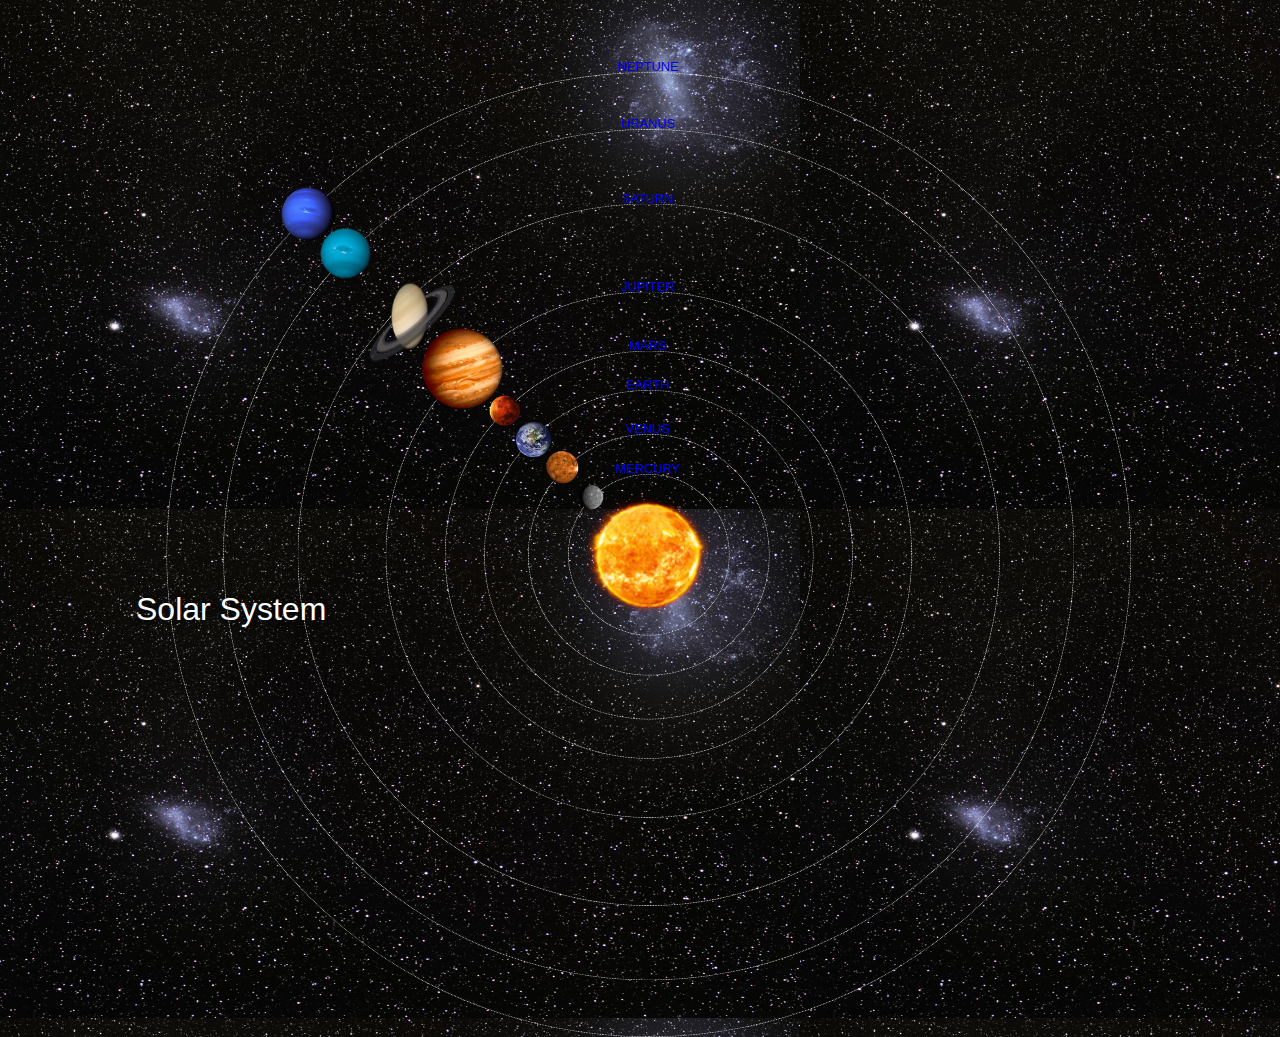
<file: index.html>
<!DOCTYPE html>
<html>
    <head>
        <title>Solar System</title>
        <link rel="stylesheet" href="style.css"/>
    </head>   
        <body>
            <div id="container">
                <h1>Solar System</h1>
                <a href="sun.html"><img src="images/sun.png" id="sun"/></a>

                <div id="neptune-orbit">
                        <a href="neptune.html"><img src="images/neptune.png" id="neptune"/></a>
                </div>
                <div id="neptune-label" class="label-box">
                    <a href="neptune.html">NEPTUNE</a>
                </div>

                <div id="uranus-orbit">
                    <a href="uranus.html"><img src="images/uranus.png" id="uranus"/>
                </div>
                <div id="uranus-label" class="label-box">
                    <a href="uranus.html">URANUS</a>
                </div>

                <div id="saturn-orbit">
                    <a href="saturn.html"><img src="images/saturn.png" id="saturn"/>
                </div>
                <div id="saturn-label" class="label-box">
                    <a href="saturn.html">SATURN</a>
                </div>

                <div id="jupiter-orbit">
                    <a href="jupiter.html"><img src="images/jupiter.png" id="jupiter"/>
                </div>
                <div id="jupiter-label" class="label-box">
                    <a href="jupiter.html">JUPITER</a>
                </div>

                <div id="mars-orbit">
                    <a href="mars.html"><img src="images/mars.png" id="mars"/>
                </div>
                <div id="mars-label" class="label-box">
                    <a href="mars.html">MARS</a>
                </div>

                <div id="earth-orbit">
                    <a href="earth.html"><img src="images/earth.png" id="earth"/>
                </div>
                <div id="earth-label" class="label-box">
                    <a href="earth.html">EARTH</a>
                </div>

                <div id="venus-orbit">
                    <a href="venus.html"><img src="images/venus.png" id="venus"/>
                </div>
                <div id="venus-label" class="label-box">
                    <a href="venus.html">VENUS</a>
                </div>

                <div id="mercury-orbit">
                    <a href="mercury.html"><img src="images/mercury.png" id="mercury"/>
                </div>
                <div id="mercury-label" class="label-box">
                    <a href="mercury.html">MERCURY</a>
                </div>

            </div>
        </body>
    
</html>
</file>
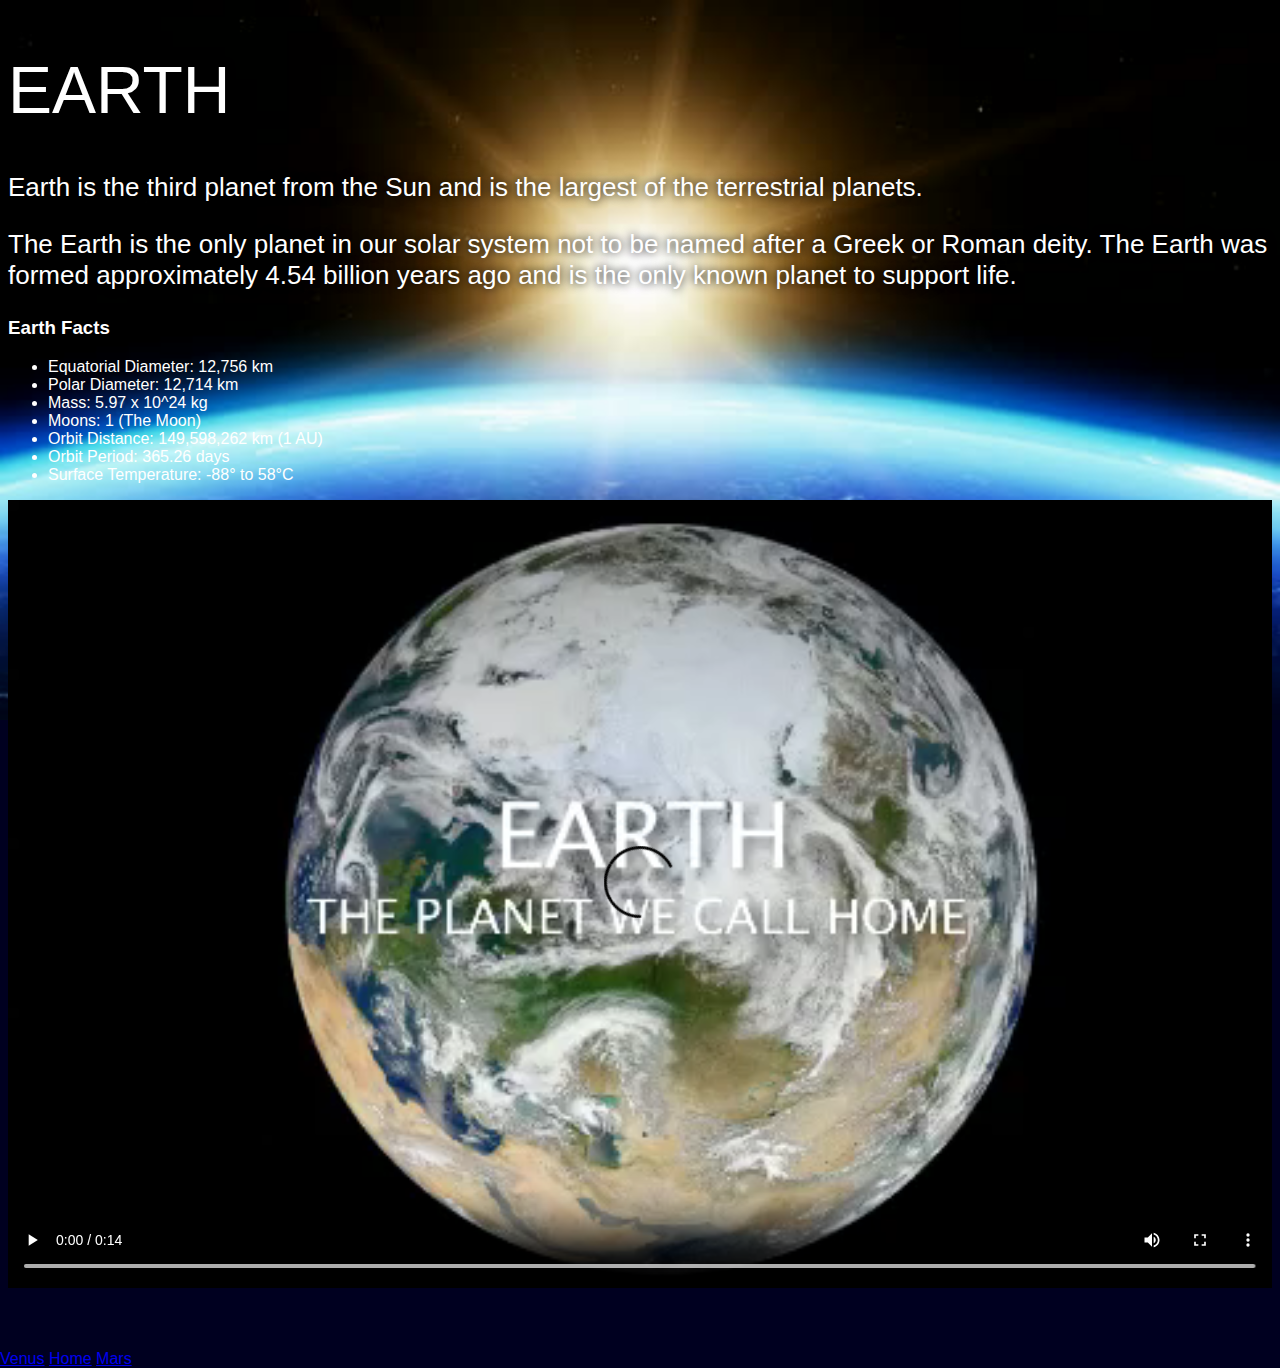
<file: earth.html>
<!DOCTYPE html>
<html>
    <head>
        <title>Solar System</title>
        <link rel="stylesheet" href="style-pages.css"/>
    </head>   
        <body>
            <div id="main">
                <div id="content">
                    <h1>Earth</h1>
                    <p class="intro">
                        Earth is the third planet from the Sun and is the largest of the terrestrial planets. 
                    </p>             
    
                    <p>
                        The Earth is the only planet in our solar system not to be named after a Greek or Roman deity. The Earth was formed approximately 4.54 billion years ago and is the only known planet to support life.
                    </p>
    
                    <h3>Earth Facts</h3>
                    <ul>
                        <li>Equatorial Diameter:	12,756 km</li>
                        <li>Polar Diameter:	12,714 km</li>
                        <li>Mass:	5.97 x 10^24 kg</li>
                        <li>Moons:	1 (The Moon)</li>
                        <li>Orbit Distance:	149,598,262 km (1 AU)</li>
                        <li>Orbit Period:	365.26 days</li>
                        <li>Surface Temperature:	-88&deg; to 58&deg;C</li>
                    </ul>
                    <video id="video" controls>
                        <source src="videos/earth-video.mp4" type="video/mp4">
                    </video>
            </div>
                <div id="tab-bottom">
                    <a href="venus.html">Venus</a>
                    <a href="index.html">Home</a>
                    <a href="mars.html">Mars</a>   
    
                </div>
            </div>
        </body>
</html>
</file>
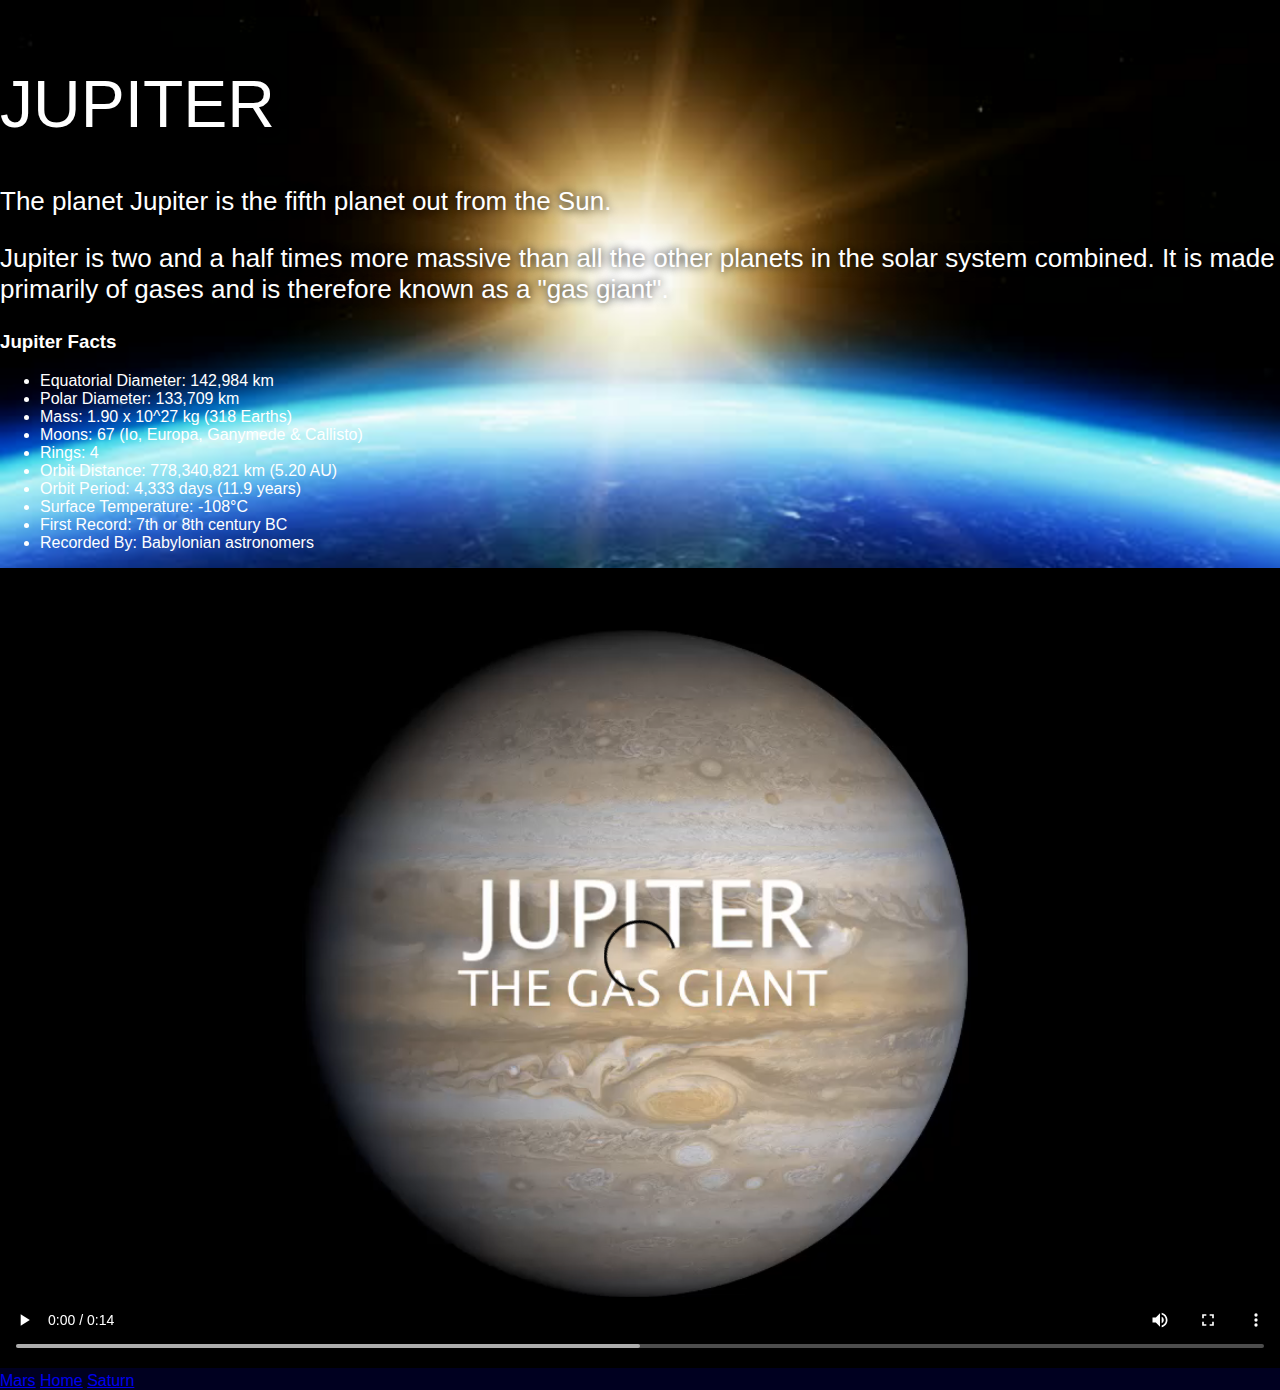
<file: jupiter.html>
<!DOCTYPE html>
<html>
    <head>
        <title>Solar System</title>
        <link rel="stylesheet" href="style-pages.css"/>
    </head>   
        <body>
            <div id="main">
                <div id="content">

                 </div>
                <div id="tab-bottom">
                   <h1>Jupiter</h1>
                <p class="intro">
                    The planet Jupiter is the fifth planet out from the Sun.
                </p>             

                <p>
                    Jupiter is two and a half times more massive than all the other planets in the solar system combined. It is made primarily of gases and is therefore known as a "gas giant".
                </p>

                <h3>Jupiter Facts</h3>
                <ul>
                    <li>Equatorial Diameter:	142,984 km</li>
                    <li>Polar Diameter:	133,709 km</li>
                    <li>Mass:	1.90 x 10^27 kg (318 Earths)</li>
                    <li>Moons:	67 (Io, Europa, Ganymede & Callisto)</li>
                    <li>Rings:	4</li>
                    <li>Orbit Distance:	778,340,821 km (5.20 AU)</li>
                    <li>Orbit Period:	4,333 days (11.9 years)</li>
                    <li>Surface Temperature:	-108&deg;C</li>
                    <li>First Record:	7th or 8th century BC</li>
                    <li>Recorded By:	Babylonian astronomers</li>
                </ul>
                <video id="video" controls>
                    <source src="videos/jupiter-video.mp4" type="video/mp4">
                </video>
            </div>
                <div id="tab-bottom">
                    <a href="mars.html">Mars</a>
                    <a href="index.html">Home</a>
                    <a href="saturn.html">Saturn</a> 

            </div>
        </body>
</html>
</file>
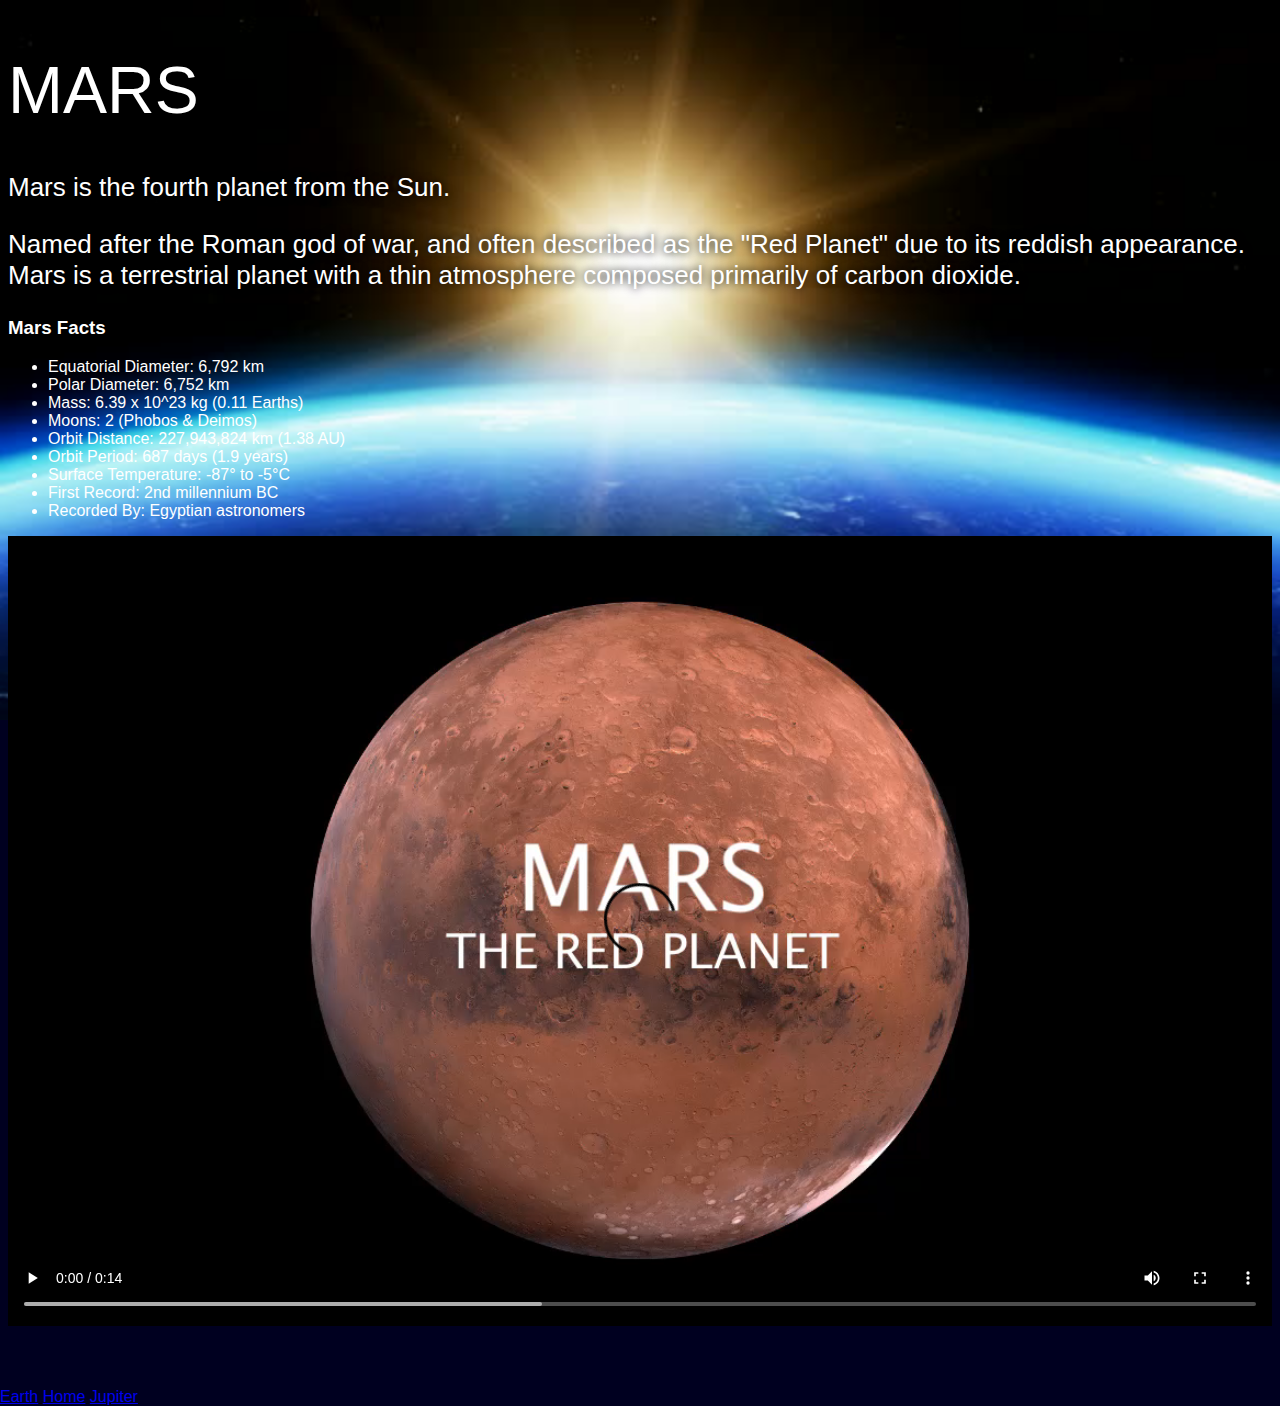
<file: mars.html>
<!DOCTYPE html>
<html>
    <head>
        <title>Solar System</title>
        <link rel="stylesheet" href="style-pages.css"/>
    </head>   
        <body>
            <div id="main">
                <div id="content">
                    <h1>Mars</h1>
                <p class="intro">
                    Mars is the fourth planet from the Sun.  
                </p>             

                <p>
                    Named after the Roman god of war, and often described as the "Red Planet" due to its reddish appearance. Mars is a terrestrial planet with a thin atmosphere composed primarily of carbon dioxide.
                </p>

                <h3>Mars Facts</h3>
                <ul>
                    <li>Equatorial Diameter:	6,792 km</li>
                    <li>Polar Diameter:	6,752 km</li>
                    <li>Mass:	6.39 x 10^23 kg (0.11 Earths)</li>
                    <li>Moons:	2 (Phobos & Deimos)</li>
                    <li>Orbit Distance:	227,943,824 km (1.38 AU)</li>
                    <li>Orbit Period:	687 days (1.9 years)</li>
                    <li>Surface Temperature:	-87&deg; to -5&deg;C</li>
                    <li>First Record:	2nd millennium BC</li>
                    <li>Recorded By:	Egyptian astronomers</li>
                </ul>
                <video id="video" controls>
                    <source src="videos/mars-video.mp4" type="video/mp4">
                </video>
            </div>
                <div id="tab-bottom">
                    <a href="earth.html">Earth</a>
                    <a href="index.html">Home</a>
                    <a href="jupiter.html">Jupiter</a>
                </div>
            </div>
        </body>
</html>
</file>
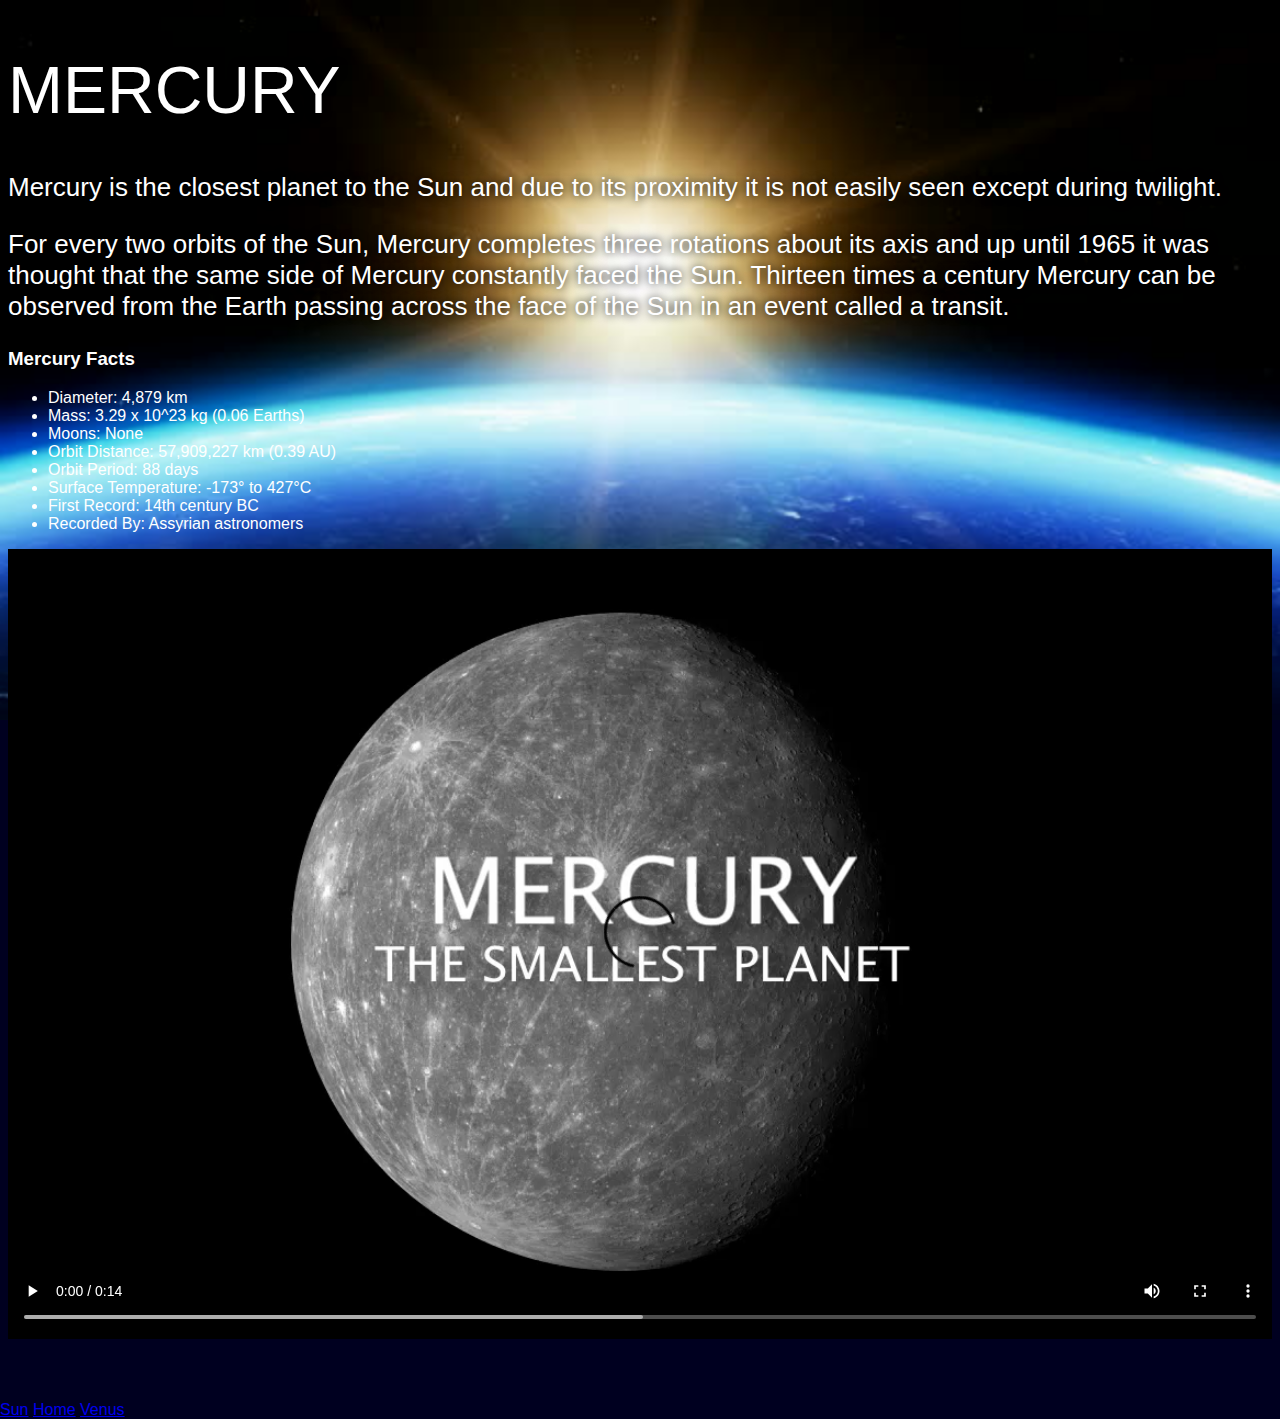
<file: mercury.html>
<!DOCTYPE html>
<html>
    <head>
        <title>Solar System</title>
        <link rel="stylesheet" href="style-pages.css"/>
    </head>   
        <body>
            <div id="main">
                <div id="content">
                    <h1>Mercury</h1>
                <p class="intro">
                    Mercury is the closest planet to the Sun and due to its proximity it is not easily seen except during twilight. 
                </p>             

                <p>
                    For every two orbits of the Sun, Mercury completes three rotations about its axis and up until 1965 it was thought that the same side of Mercury constantly faced the Sun. Thirteen times a century Mercury can be observed from the Earth passing across the face of the Sun in an event called a transit.
                </p>

                <h3>Mercury Facts</h3>
                <ul>
                    <li>Diameter:	4,879 km</li>
                    <li>Mass:	3.29 x 10^23 kg (0.06 Earths)</li>
                    <li>Moons:	None</li>
                    <li>Orbit Distance:	57,909,227 km (0.39 AU)</li>
                    <li>Orbit Period:	88 days</li>
                    <li>Surface Temperature:	-173&deg; to 427&deg;C</li>
                    <li>First Record:	14th century BC</li>
                    <li>Recorded By:	Assyrian astronomers</li>
                </ul>
                <video id="video" controls>
                    <source src="videos/mercury-video.mp4" type="video/mp4">
                </video>
            </div>

                <div id="tab-bottom">
                    <a href="sun.html">Sun</a>
                    <a href="index.html">Home</a>
                    <a href="venus.html">Venus</a>
                </div>
            </div>
        </body>
</html>
</file>
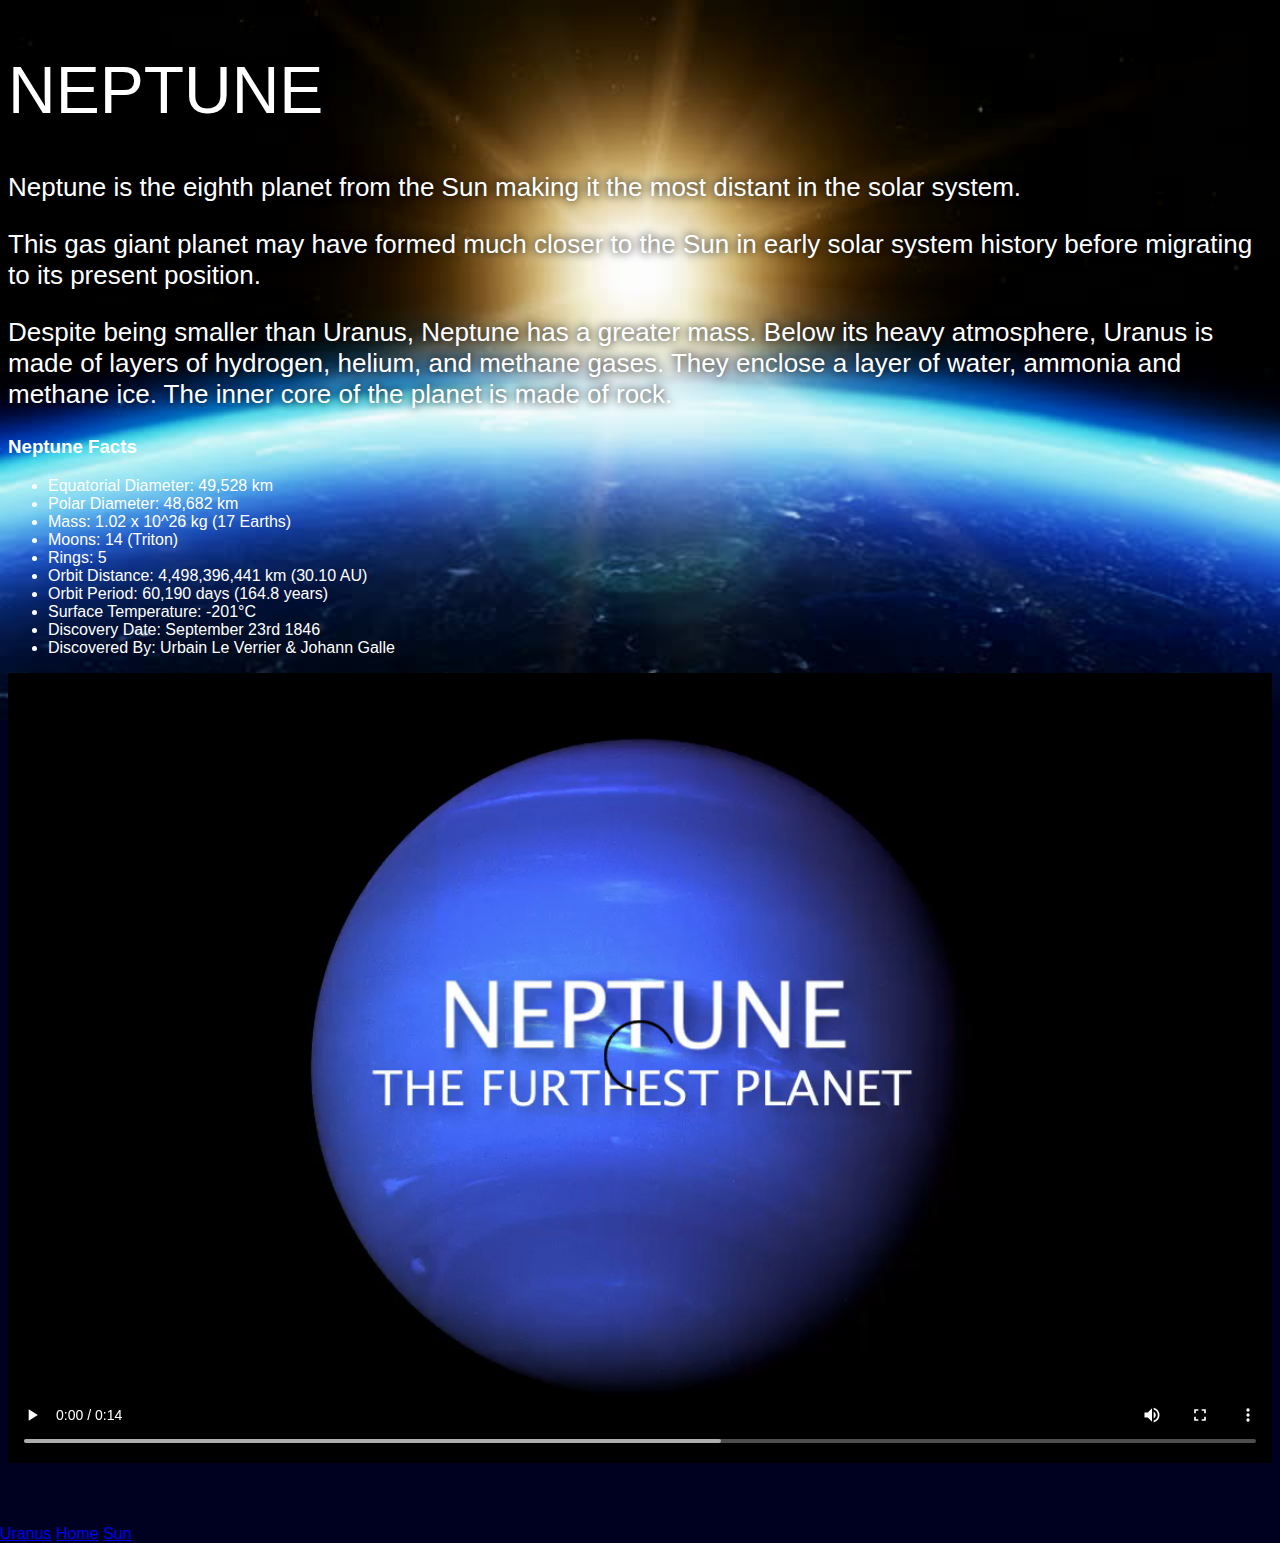
<file: neptune.html>
<!DOCTYPE html>
<html>
    <head>
        <title>Solar System</title>
        <link rel="stylesheet" href="style-pages.css"/>
    </head>   
        <body>
            <div id="main">
                <div id="content">
                    <h1>Neptune</h1>
                         <p class="intro">
                            Neptune is the eighth planet from the Sun making it the most distant in the solar system. 
                         </p>             
                         <p>
                            This gas giant planet may have formed much closer to the Sun in early solar system history before migrating to its present position.</p>
                    
                        <p>Despite being smaller than Uranus, Neptune has a greater mass. Below its heavy atmosphere, Uranus is made of layers of hydrogen, helium, and methane gases. They enclose a layer of water, ammonia and methane ice. The inner core of the planet is made of rock.</p>
                    
                    <h3>Neptune Facts</h3>
                        <ul>
                                        <li>Equatorial Diameter:	49,528 km</li>
                                        <li>Polar Diameter:	48,682 km</li>
                                        <li>Mass:	1.02 x 10^26 kg (17 Earths)</li>
                                        <li>Moons:	14 (Triton)</li>
                                        <li>Rings:	5</li>
                                        <li>Orbit Distance:	4,498,396,441 km (30.10 AU)</li>
                                        <li>Orbit Period:	60,190 days (164.8 years)</li>
                                        <li>Surface Temperature:	-201&deg;C</li>
                                        <li>Discovery Date:	September 23rd 1846</li>
                                        <li>Discovered By:	Urbain Le Verrier & Johann Galle</li>
                                    </ul>
                    
                                    <video id="video" controls>
                                        <source src="videos/neptune-video.mp4" type="video/mp4">
                                    </video>
            </div>
                <div id="tab-bottom">
                    <a href="uranus.html">Uranus</a>
                    <a href="index.html">Home</a>
                    <a href="sun.html">Sun</a>  
                </div>
            </div>
        </body>
</html>
</file>
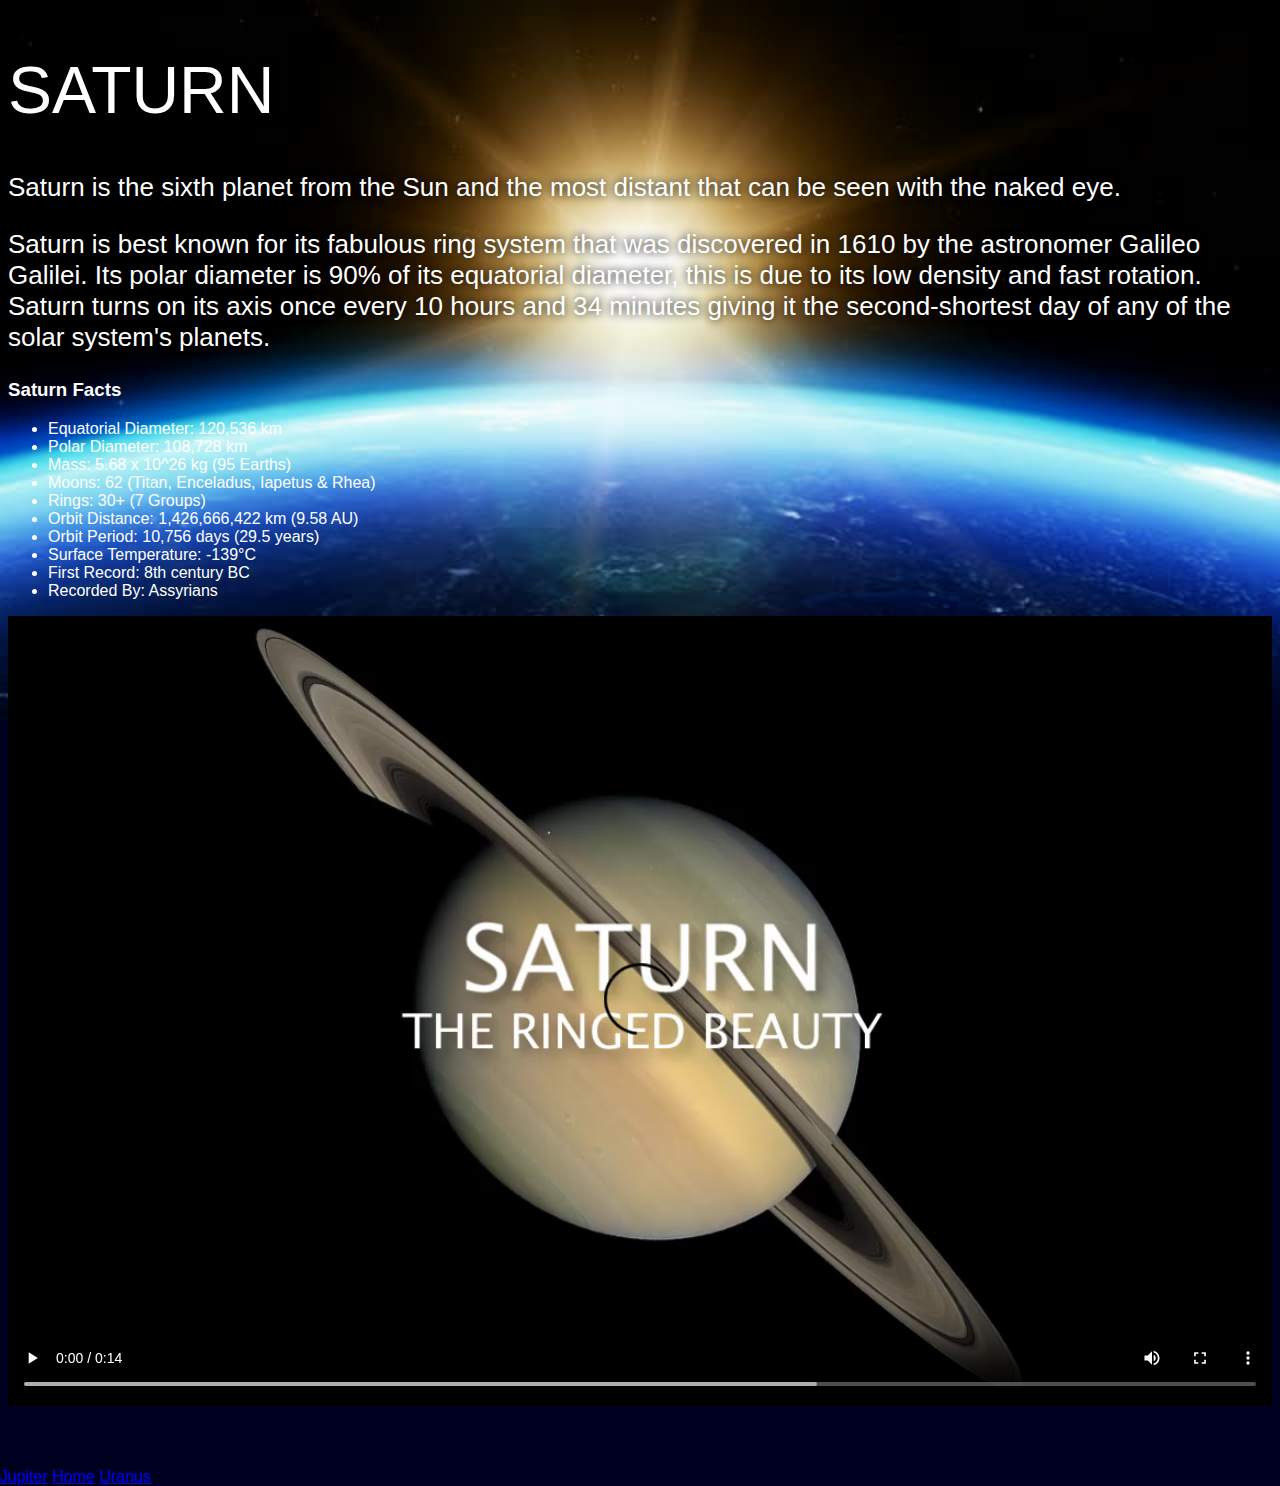
<file: saturn.html>
<!DOCTYPE html>
<html>
    <head>
        <title>Solar System</title>
        <link rel="stylesheet" href="style-pages.css"/>
    </head>   
        <body>
            <div id="main">
                <div id="content">
                    <h1>Saturn</h1>
                <p class="intro">
                    Saturn is the sixth planet from the Sun and the most distant that can be seen with the naked eye.
                </p>             

                <p>
                    Saturn is best known for its fabulous ring system that was discovered in 1610 by the astronomer Galileo Galilei. Its polar diameter is 90% of its equatorial diameter, this is due to its low density and fast rotation. Saturn turns on its axis once every 10 hours and 34 minutes giving it the second-shortest day of any of the solar system's planets.
                </p>

                <h3>Saturn Facts</h3>
                <ul>
                    <li>Equatorial Diameter:	120,536 km</li>
                    <li>Polar Diameter:	108,728 km</li>
                    <li>Mass:	5.68 x 10^26 kg (95 Earths)</li>
                    <li>Moons:	62 (Titan, Enceladus, Iapetus & Rhea)</li>
                    <li>Rings:	30+ (7 Groups)</li>
                    <li>Orbit Distance:	1,426,666,422 km (9.58 AU)</li>
                    <li>Orbit Period:	10,756 days (29.5 years)</li>
                    <li>Surface Temperature:	-139&deg;C</li>
                    <li>First Record:	8th century BC</li>
                    <li>Recorded By:	Assyrians</li>
                </ul>
                <video id="video" controls>
                    <source src="videos/saturn-video.mp4" type="video/mp4">
                </video>
            </div>
                <div id="tab-bottom">
                    <a href="jupiter.html">Jupiter</a>
                    <a href="index.html">Home</a>
                    <a href="uranus.html">Uranus</a>
                </div>
            </div>
        </body>
</html>
</file>
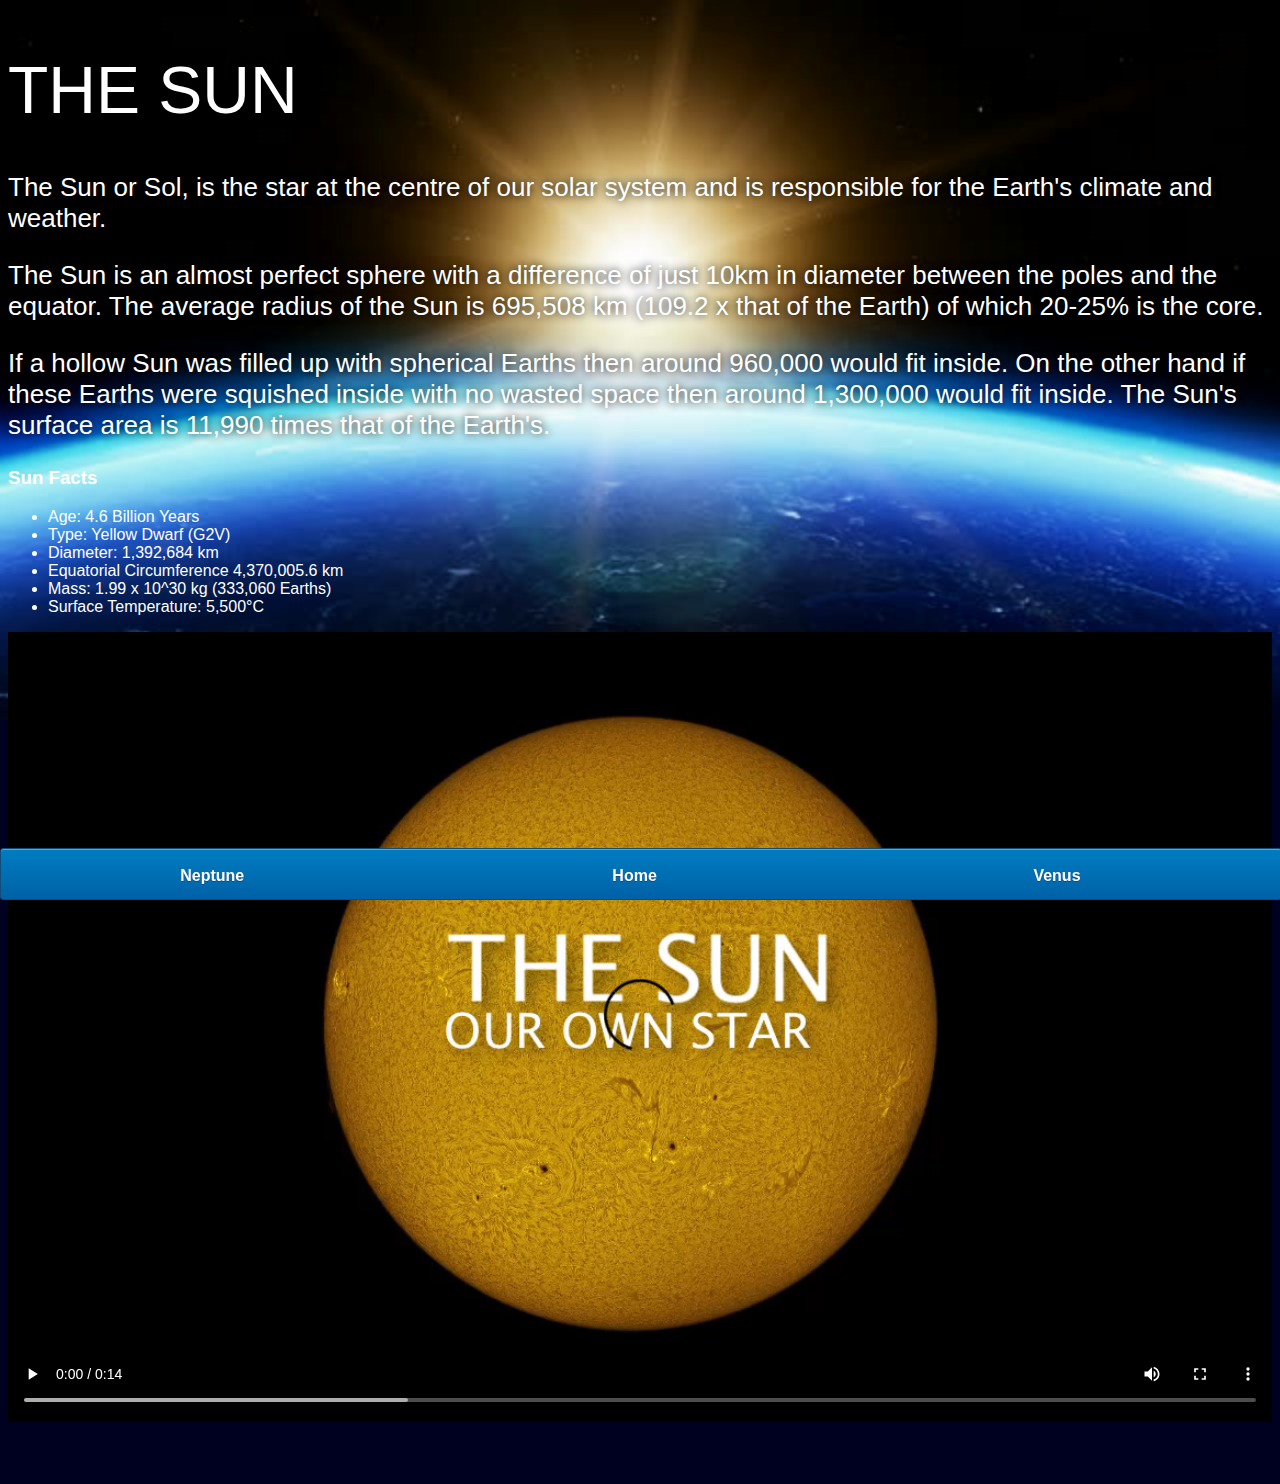
<file: sun.html>
<!DOCTYPE html>
<html>
    <head>
        <title>Solar System</title>
        <link rel="stylesheet" href="style-pages.css"/>
    </head>   
        <body>
            <div id="main">
                <div id="content">
                    <h1>The Sun</h1>
                    <p class="intro">
                        The Sun or Sol, is the star at the centre of our solar system and is responsible for the Earth's climate and weather. 
                    </p>             
    
                    <p>
                        The Sun is an almost perfect sphere with a difference of just 10km in diameter between the poles and the equator. The average radius of the Sun is 695,508 km (109.2 x that of the Earth) of which 20-25% is the core.
                    </p>
                    <p>
                        If a hollow Sun was filled up with spherical Earths then around 960,000 would fit inside. On the other hand if these Earths were squished inside with no wasted space then around 1,300,000 would fit inside. The Sun's surface area is 11,990 times that of the Earth's.
                    </p>
    
                    <h3>Sun Facts</h3>
                    <ul>
                        <li>Age:	4.6 Billion Years</li>
                        <li>Type:	Yellow Dwarf (G2V)</li>
                        <li>Diameter:	1,392,684 km</li>
                        <li>Equatorial Circumference	4,370,005.6 km</li>
                        <li>Mass:	1.99 x 10^30 kg (333,060 Earths)</li>
                        <li>Surface Temperature:	5,500°C</li>
                    </ul>

                    <video id="video" controls>
                        <source src="videos/sun-video.mp4" type="video/mp4">
                    </video>
    
                </div>

                <div id="tabs-bottom">
                    <a href="neptune.html">Neptune</a>
                    <a href="index.html">Home</a>
                    <a href="venus.html">Venus</a>
                    
                </div>

            </div>
        </body>
</html>
</file>
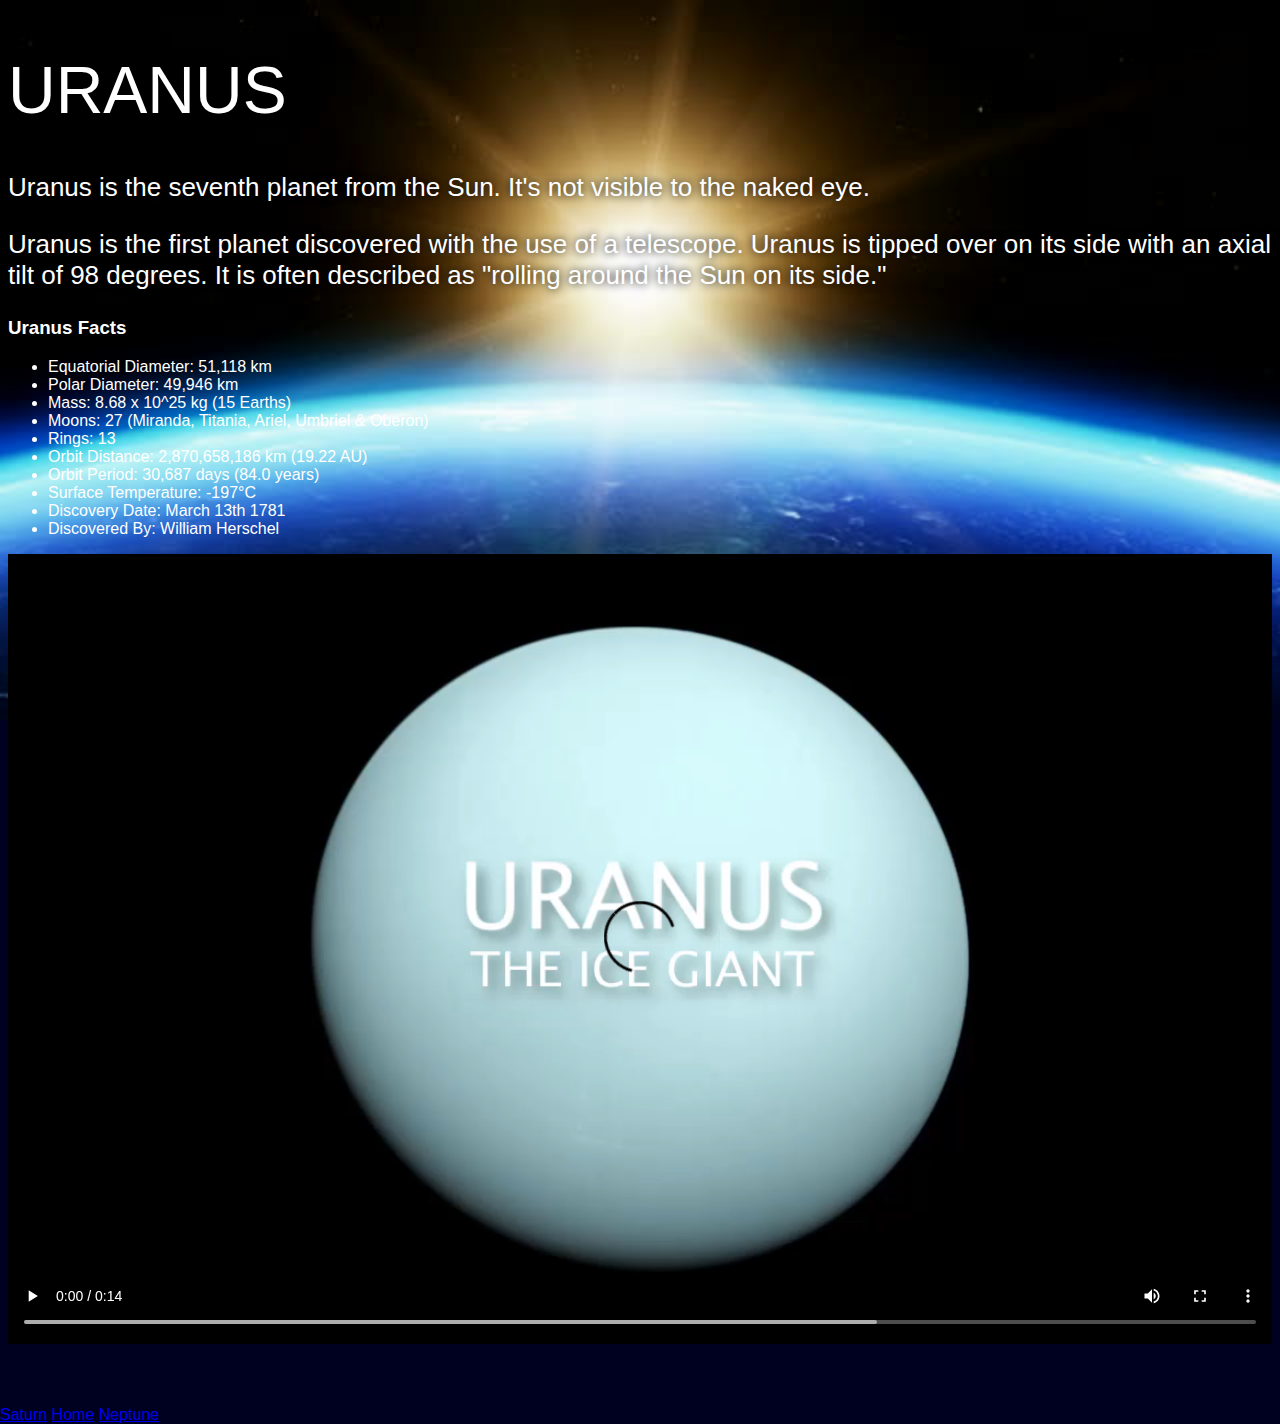
<file: uranus.html>
<!DOCTYPE html>
<html>
    <head>
        <title>Solar System</title>
        <link rel="stylesheet" href="style-pages.css"/>
    </head>   
        <body>
            <div id="main">
                <div id="content">
                    <h1>Uranus</h1>
                <p class="intro">
                    Uranus is the seventh planet from the Sun. It's not visible to the naked eye.
                </p>             

                <p>
                    Uranus is the first planet discovered with the use of a telescope. Uranus is tipped over on its side with an axial tilt of 98 degrees. It is often described as "rolling around the Sun on its side."
                </p>

                <h3>Uranus Facts</h3>
                <ul>
                    <li>Equatorial Diameter:	51,118 km</li>
                    <li>Polar Diameter:	49,946 km</li>
                    <li>Mass:	8.68 x 10^25 kg (15 Earths)</li>
                    <li>Moons:	27 (Miranda, Titania, Ariel, Umbriel & Oberon)</li>
                    <li>Rings:	13</li>
                    <li>Orbit Distance:	2,870,658,186 km (19.22 AU)</li>
                    <li>Orbit Period:	30,687 days (84.0 years)</li>
                    <li>Surface Temperature:	-197&deg;C</li>
                    <li>Discovery Date:	March 13th 1781</li>
                    <li>Discovered By:	William Herschel</li>
                </ul>
                <video id="video" controls>
                    <source src="videos/uranus-video.mp4" type="video/mp4">
                </video>
            </div>
                <div id="tab-bottom">
                    <a href="saturn.html">Saturn</a>
                    <a href="index.html">Home</a>
                    <a href="neptune.html">Neptune</a>
                </div>
            </div>
        </body>
</html>
</file>
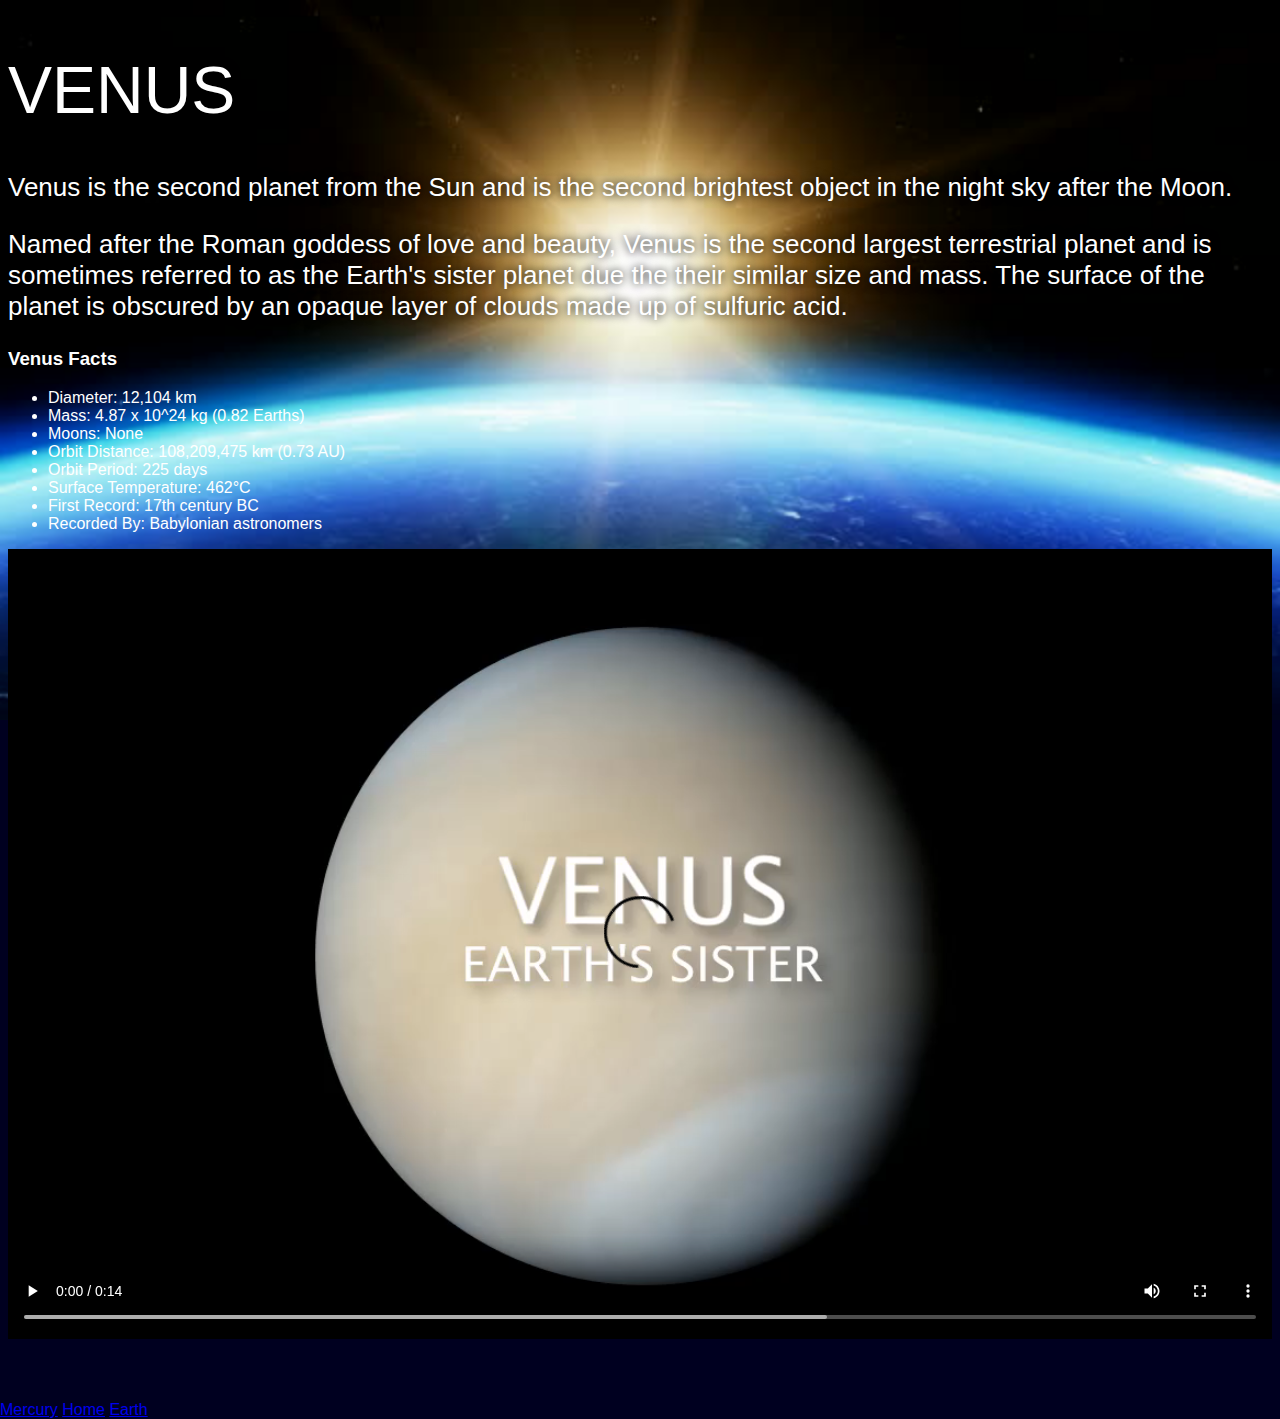
<file: venus.html>
<!DOCTYPE html>
<html>
    <head>
        <title>Solar System</title>
        <link rel="stylesheet" href="style-pages.css"/>
    </head>   
        <body>
            <div id="main">
                <div id="content">
                    <h1>Venus</h1>
                <p class="intro">
                    Venus is the second planet from the Sun and is the second brightest object in the night sky after the Moon. 
                </p>             

                <p>
                    Named after the Roman goddess of love and beauty, Venus is the second largest terrestrial planet and is sometimes referred to as the Earth's sister planet due the their similar size and mass. The surface of the planet is obscured by an opaque layer of clouds made up of sulfuric acid.
                </p>

                <h3>Venus Facts</h3>
                <ul>
                    <li>Diameter:	12,104 km</li>
                    <li>Mass:	4.87 x 10^24 kg (0.82 Earths)</li>
                    <li>Moons:	None</li>
                    <li>Orbit Distance:	108,209,475 km (0.73 AU)</li>
                    <li>Orbit Period:	225 days</li>
                    <li>Surface Temperature:	462&deg;C</li>
                    <li>First Record:	17th century BC</li>
                    <li>Recorded By:	Babylonian astronomers</li>
                </ul>
                <video id="video" controls>
                    <source src="videos/venus-video.mp4" type="video/mp4">
                </video>
            </div>
                <div id="tab-bottom">
                    <a href="mercury.html">Mercury</a>
                    <a href="index.html">Home</a>
                    <a href="earth.html">Earth</a>
            </div>
        </body>
</html>
</file>
<file: style.css>
body{
    width: 100%;
    height: 100%;
    background:url('images/space.png');
    overflow: hidden;
}

h1{
    font-family: sans-serif;
    font-weight: 100;
    font-size: 40px;
    text-shadow: 0 0 10px #000000;
    color: white;
}

/*================================ SUN ==========================*/
#sun{
    position: absolute;
    z-index: 1000;
    width: 160px;
    bottom: 10px;
    left: 50%;
    margin-left: -80px;
}

/*================================ NEPTUNE ==========================*/
#neptune{
    width: 66px;
    height: 66px;
    margin: 143px;
    z-index: 1000;
    animation: spin-right 8s linear infinite;
    -webkit-animation:spin-right 8s linear infinite;
}

#neptune-orbit{
    position: absolute;
    width: 1204px;
    height: 1204px;
    bottom: -512px;
    left: 50%;
    margin-left: -602px;
    border: 1px dotted white;
    border-radius: 50%;
    animation: spin-left 14s linear infinite;
    -webkit-animation:spin-left 14s linear infinite;
}

#neptune-label{
    bottom: 692px;
}

/*================================ PLEASE REMOVE ==========================*/
#container{
    transform: scale(0.8,0.8) translate(0,700px);
}

/*================================ LABEL BOX ==========================*/
.label-box{
    position: absolute;
    width: 150px;
    left: 50%;
    margin-left: -75px;
    text-align: center;
    color: white;
    font-weight: 100;
    font-family: sans-serif;
}

.label-box a{
    text-decoration: none;
    padding: 0;
    margin: 0;
}

.label-box a:visited{
    color: white;
}

/*================================ ANINATION ==========================*/
@keyframes spin-left{
    100%{
        transform: rotate(-360deg);
        -webkit-transform: rotate(-360deg);
    }
}

@keyframes spin-right{
    100%{
        transform: rotate(360deg);
        -webkit-transform: rotate(360deg);
    }
}

/*================================ URANUS ==========================*/
#uranus{
    width: 66px;
    height: 66px;
    margin: 120px;
    z-index: 1000;
    animation: spin-right 8s linear infinite;
    -webkit-animation:spin-right 8s linear infinite;
}

#uranus-orbit{
    position: absolute;
    width: 1062px;
    height: 1062px;
    bottom: -441px;
    left: 50%;
    margin-left: -531px;
    border: 1px dotted white;
    border-radius: 50%;
    animation: spin-left 15s linear infinite;
    -webkit-animation:spin-left 15s linear infinite;
}

#uranus-label{
    bottom: 620px;
}

/*================================ SATURN ==========================*/
#saturn{
    width: 110px;
    height: 110px;
    margin: 85px;
    z-index: 1000;
    animation: spin-right 13s linear infinite;
    -webkit-animation:spin-right 13s linear infinite;
}

#saturn-orbit{
    position: absolute;
    width: 876px;
    height: 876px;
    bottom: -348px;
    left: 50%;
    margin-left: -438px;
    border: 1px dotted white;
    border-radius: 50%;
    animation: spin-left 13s linear infinite;
    -webkit-animation:spin-left 13s linear infinite;
}

#saturn-label{
    bottom: 527px;
}

/*================================ JUPITER ==========================*/
#jupiter{
    width: 100px;
    height: 100px;
    margin: 45px;
    z-index: 1000;
    animation: spin-right 10s linear infinite;
    -webkit-animation:spin-right 10s linear infinite;
}

#jupiter-orbit{
    position: absolute;
    width: 656px;
    height: 656px;
    bottom: -238px;
    left: 50%;
    margin-left: -328px;
    border: 1px dotted white;
    border-radius: 50%;
    animation: spin-left 10s linear infinite;
    -webkit-animation:spin-left 10s linear infinite;
}

#jupiter-label{
    bottom: 417px;
}

/*================================ MARS==========================*/
#mars{
    width: 38px;
    height: 38px;
    margin: 55px;
    z-index: 1000;
    animation: spin-right 3s linear infinite;
    -webkit-animation:spin-right 3s linear infinite;
}

#mars-orbit{
    position: absolute;
    width: 508px;
    height: 508px;
    bottom: -164px;
    left: 50%;
    margin-left: -254px;
    border: 1px dotted white;
    border-radius: 50%;
    animation: spin-left 4s linear infinite;
    -webkit-animation:spin-left 4s linear infinite;
}

#mars-label{
    bottom: 343px;
}

/*================================ EARTH ==========================*/
#earth{
    width: 50px;
    height: 50px;
    margin: 36px;
    z-index: 1000;
    animation: spin-right 3s linear infinite;
    -webkit-animation:spin-right 3s linear infinite;
}

#earth-orbit{
    position: absolute;
    width: 410px;
    height: 410px;
    bottom: -115px;
    left: 50%;
    margin-left: -205px;
    border: 1px dotted white;
    border-radius: 50%;
    animation: spin-left 5s linear infinite;
    -webkit-animation:spin-left 5s linear infinite;
}

#earth-label{
    bottom: 294px;
}

/*================================ VENUS ==========================*/
#venus{
    width: 50px;
    height: 50px;
    margin: 16px;
    z-index: 1000;
}

#venus-orbit{
    position: absolute;
    width: 300px;
    height: 300px;
    bottom: -60px;
    left: 50%;
    margin-left: -150px;
    border: 1px dotted white;
    border-radius: 50%;
    animation: spin-left 4s linear infinite;
    -webkit-animation:spin-left 4s linear infinite;
}

#venus-label{
    bottom: 239px;
}

/*================================ MERCURY ==========================*/
#mercury{
    width: 40px;
    height: 40px;
    margin: 8px;
    z-index: 1000;
}

#mercury-orbit{
    position: absolute;
    width: 200px;
    height: 200px;
    bottom: -10px;
    left: 50%;
    margin-left: -100px;
    border: 1px dotted white;
    border-radius: 50%;
    animation: spin-left 2s linear infinite;
    -webkit-animation:spin-left 2s linear infinite;
}

#mercury-label{
    bottom: 189px;
}
</file>
<file: style-pages.css>
body{
    margin: 0;
    padding: 0;
    width: 100%;
    background-color: #000020;
    font-family: sans-serif;
    background-image: url('images/earth-sunrise.jpg');
    background-repeat: no-repeat;
    background-size: 100%;
    color: white;
}

h1{
    font-weight: 100;
    font-size: 66px;
    text-shadow: 0 0 10px black;
text-transform: uppercase;
}

p,intro{
    font-size: 26px;
    font-weight: 200;
    text-shadow: 0 0 10px black;
}

#content{
    margin-bottom: 50px;
    padding: 8px;
}

#video{
    width: 100%; 
}

/*=================================BOTTOM TABS  =================================*/
#tabs-bottom{
    position: fixed;
    bottom: 0;
    left: 0;
    z-index: 500;
    display: inline-block;
    width: 100%;
    height: 50px;

    box-shadow: inset  0px 1px 0px 0px #54a3f7;
    background: linear-gradient(#007dc1,#0061a7);
    border-radius: 3px;
    border: 1px solid #124d77;
}

#tabs-bottom a{
    float: left;
    display: block;
    width: 33%;
    height: 35px;
    font-weight: 700;
    color: white;
    text-align: center;
    text-decoration: none;
    text-shadow: 0px 1px 0px #154682;
    padding-top: 18px;
}
</file>
